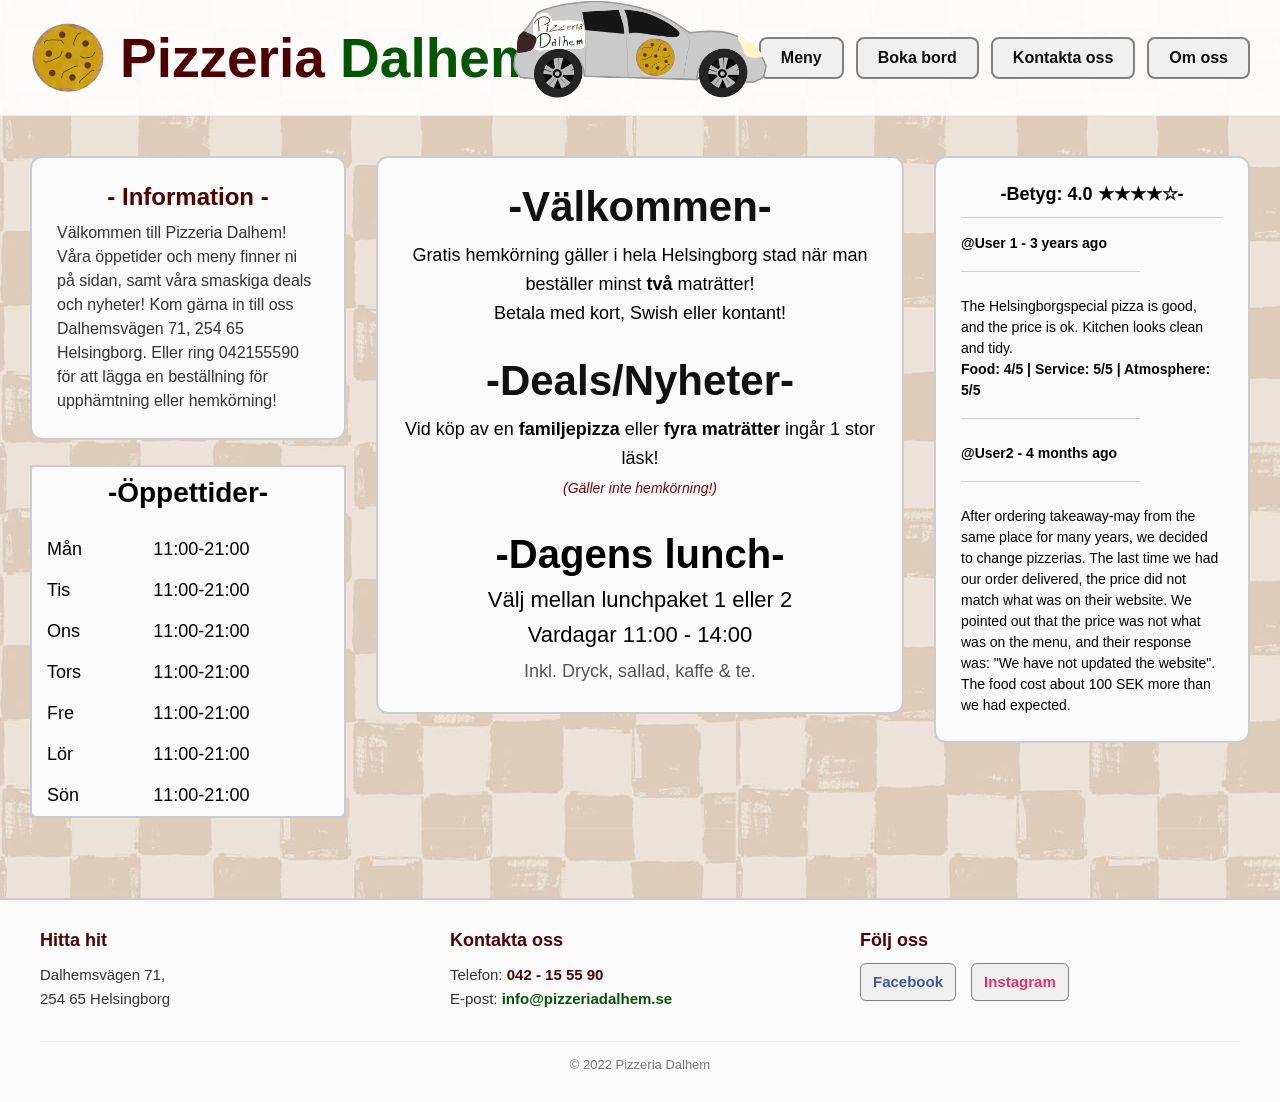
<file: index.html>
<!DOCTYPE html>
<html lang="sv">
<head>
    <link rel="icon" type="image/png" href="images/logo.png">
    <meta charset="UTF-8">
    <meta name="viewport" content="width=device-width, initial-scale=1.0">
    <meta name="keywords" content="pizza, pizzeria, dalhem, helsingborg, boka bord, restaurang">
    <title>Pizzeria Dalhem</title>
    <link rel="stylesheet" href="style/style.css?v=7">
</head>
<body>

    <header>
        <div class="logo-container">
            <img src="images/pizza.png" alt="Pizza logotyp" class="logo-img">
            <h1 class="title">Pizzeria <span class="color-two">Dalhem</span></h1>
        </div>
        <img src="images/car.png" alt="Delivery van" class="header-car">
        <nav>
            <ul>
                <li><a href="index.html">Hem</a></li>
                <li><a href="menu.html">Meny</a></li>
                <li><a href="tablebooking.html">Boka bord</a></li>
                <li><a href="contact.html">Kontakta oss</a></li>
                <li><a href="about.html">Om oss</a></li>
            </ul>
        </nav>
    </header>

    <main class="main-content">
        
        <div class="left-column">
            
            <div style="background-color: var(--light-bg); border: 2px solid #ccc; border-radius: 12px; padding: var(--container-padding); margin-bottom: 25px; text-align: center;">
                <h2 style="font-size: 24px; font-weight: bold; color: var(--main-red); margin-bottom: 10px;">- Information -</h2>
                <p style="font-size: 16px; line-height: 1.5; color: #333; text-align: left;">
                    Välkommen till Pizzeria Dalhem! Våra öppetider och meny finner ni på sidan, samt våra smaskiga deals och nyheter! Kom gärna in till oss Dalhemsvägen 71, 254 65 Helsingborg. Eller ring 042155590 för att lägga en beställning för upphämtning eller hemkörning! 
                </p>
            </div>

            <table class="opening-hours">
                <thead>
                    <tr>
                        <td colspan="2" style="font-size: 28px; font-weight: bold; text-align: center; padding-bottom: 20px;">-Öppettider-</td>
                    </tr>
                </thead>
                <tbody>
                    <tr><td>Mån</td><td>11:00-21:00</td></tr>
                    <tr><td>Tis</td><td>11:00-21:00</td></tr>
                    <tr><td>Ons</td><td>11:00-21:00</td></tr>
                    <tr><td>Tors</td><td>11:00-21:00</td></tr>
                    <tr><td>Fre</td><td>11:00-21:00</td></tr>
                    <tr><td>Lör</td><td>11:00-21:00</td></tr>
                    <tr><td>Sön</td><td>11:00-21:00</td></tr>
                </tbody>
            </table>
        </div>

            <div class="center-column" style="background-color: #fafafa; border: 2px solid #ccc; border-radius: 12px; padding: 25px; max-width: 540px;">            <section class="welcome-text">
                <h2>-Välkommen-</h2>
                <h3>
                    Gratis hemkörning gäller i hela Helsingborg stad när man beställer minst <b>två</b> maträtter! <br>
                    Betala med kort, Swish eller kontant!
                </h3>
                
                <h2>-Deals/Nyheter-</h2>
                <h3>
                    Vid köp av en <b>familjepizza</b> eller <b>fyra maträtter</b> ingår 1 stor läsk! <br>
                    <span style="font-size: 14px; color: #750404; font-style: italic;">(Gäller inte hemkörning!)</span>
                </h3>
                
                <div style="margin-top: 30px;">
                    <h2 style="font-size: 40px; font-weight: bold; color: #000000; margin-bottom: 5px;"><b>-Dagens lunch-</b></h2>
                    <h3 style="font-weight: normal; font-size: 22px; line-height: 1.6; max-width: 500px; margin: 0 auto;">
                        Välj mellan lunchpaket 1 eller 2<br>
                        Vardagar 11:00 - 14:00<br>
                        <span style="font-size: 18px; color: #555;">Inkl. Dryck, sallad, kaffe & te.</span>
                    </h3>
                </div>
            </section>
        </div>

        <div class="right-column">
            <div class="reviews-box">
                <table style="width: 100%; border-collapse: collapse;">
                    <thead>
                        <tr>
                            <th style="padding-bottom: 12px; font-size: 18px; text-align: center; border-bottom: 1px solid #ccc;">
                                <b>-Betyg: 4.0 ★★★★☆-</b>
                            </th>
                        </tr>
                    </thead>
                    <tbody>
                        <tr>
                            <td style="padding-top: 15px; font-size: 14px; line-height: 1.5; text-align: left; vertical-align: top;">
                                <strong>@User 1 - 3 years ago</strong><br>
                                <span style="color: #ccc;">_______________________</span><br><br>
                                The Helsingborgspecial pizza is good, and the price is ok. Kitchen looks clean and tidy.<br>
                                <span style="font-weight: bold; color: #000000;">Food: 4/5 | Service: 5/5 | Atmosphere: 5/5</span>
                                <br>
                                 <span style="color: #ccc;">_______________________</span><br><br>

                                <strong>@User2 - 4 months ago</strong><br>
                                <span style="color: #ccc;">_______________________</span><br><br>
                                After ordering takeaway-may from the same place for many years, we decided to change pizzerias. The last time we had our order delivered, the price did not match what was on their website. We pointed out that the price was not what was on the menu, and their response was: "We have not updated the website".<br>
                                The food cost about 100 SEK more than we had expected.
                            </td>
                        </tr>
                    </tbody>
                </table>
            </div>
        </div>

    </main>

    <footer>
        <div class="footer-container">
            
            <div class="footer-column">
                <h4>Hitta hit</h4>
                <p>
                    Dalhemsvägen 71,<br>
                    254 65 Helsingborg
                </p>
            </div>

            <div class="footer-column">
                <h4>Kontakta oss</h4>
                <p>
                    Telefon: <a href="tel:042155590" style="font-weight: bold; color: #4d0101;">042 - 15 55 90</a><br>
                    E-post: <a href="mailto:info@pizzeriadalhem.se" style="font-weight: bold; color: #065504;">info@pizzeriadalhem.se</a>
                </p>
            </div>

            <div class="footer-column">
                <h4>Följ oss</h4>
                <div class="footer-socials">
                    <a href="https://www.facebook.com/pizzeriadalhem/" target="_blank" rel="noopener noreferrer" class="social-btn" style="color: #3b5998;">Facebook</a>
                    <a href="https://www.instagram.com/dalhems_pizzeria/" target="_blank" rel="noopener noreferrer" class="social-btn" style="color: #e1306c;">Instagram</a>
                </div>
            </div>

        </div>

        <div class="footer-bottom">
            <p>© 2022 Pizzeria Dalhem</p>
        </div>
    </footer>

</body>
</html>
</file>
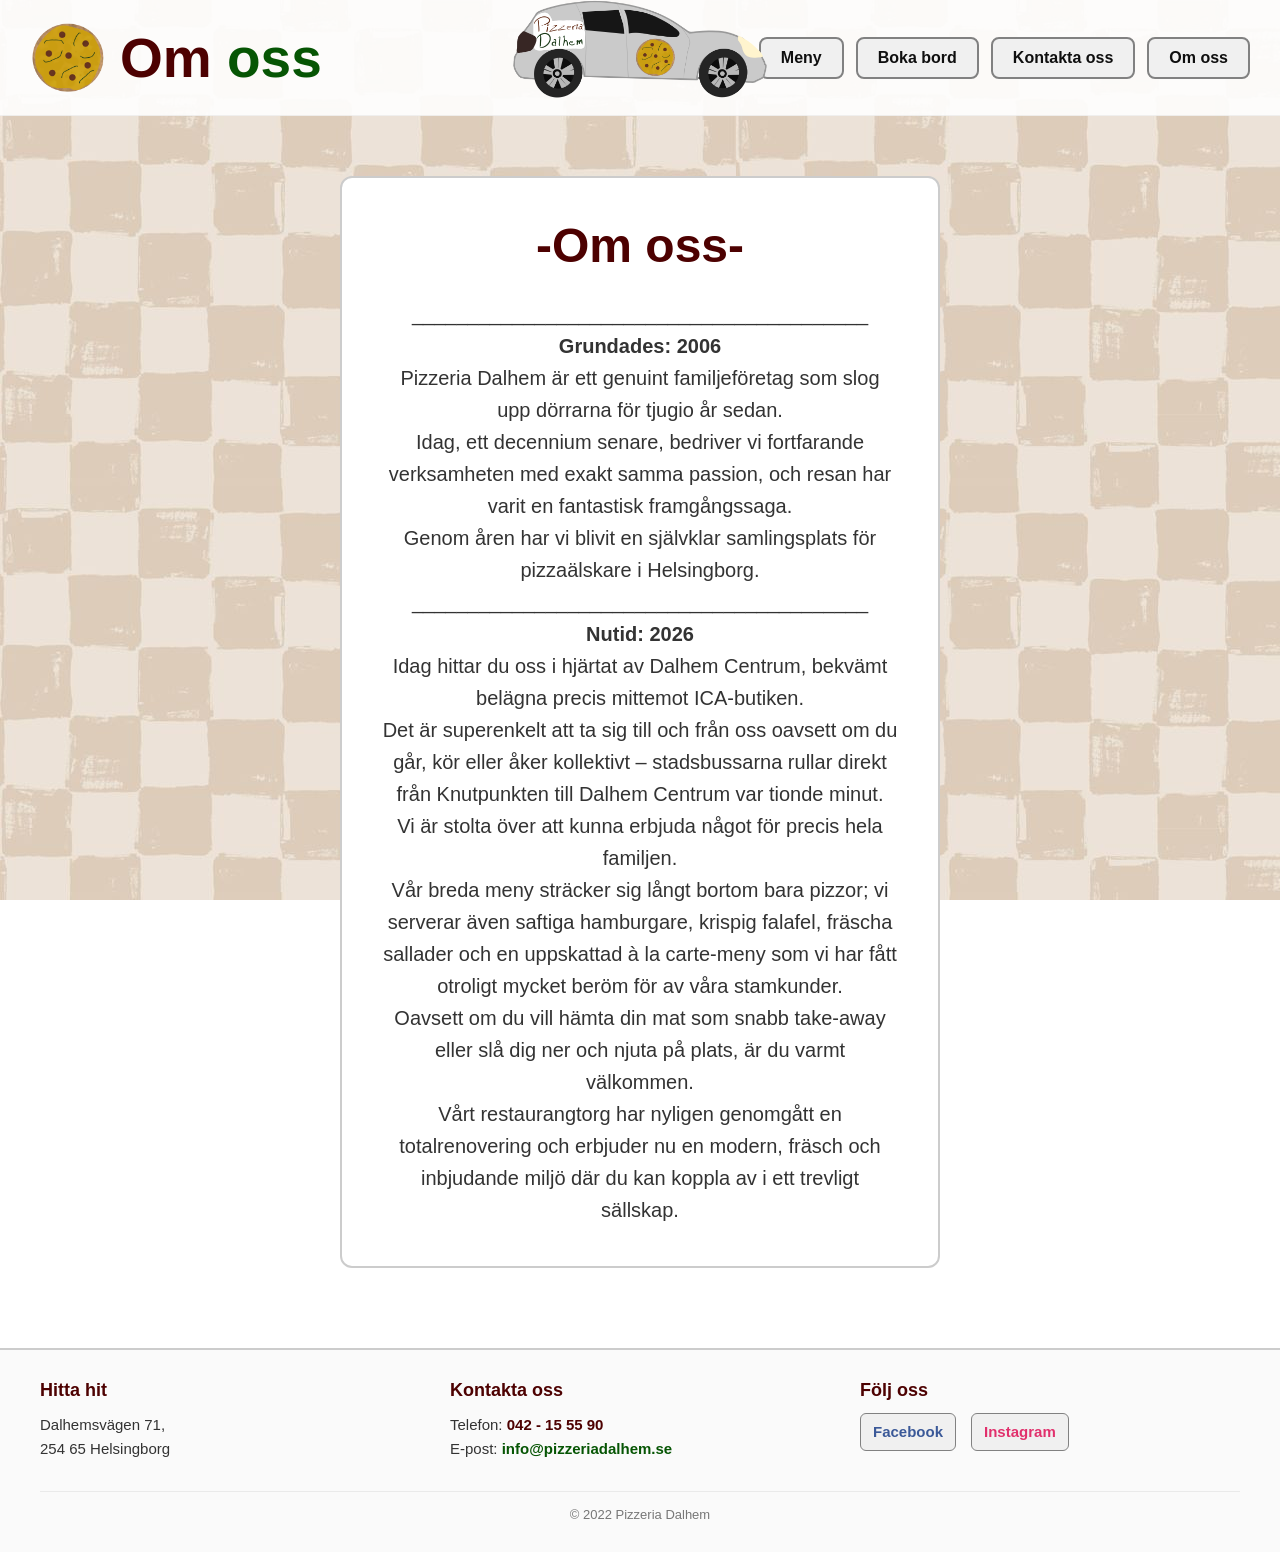
<file: about.html>
<!DOCTYPE html>
<html lang="sv">
<head>
    <link rel="icon" type="image/png" href="images/logo.png">
    <meta charset="UTF-8">
    <title>Om oss - Pizzeria Dalhem</title>
    <link rel="stylesheet" href="style/style.css?v=2">    
    <style>
        .page-container {
            max-width: 600px;
            margin: 60px auto 40px auto;
            padding: 40px;
            background: #ffffff;
            border: 2px solid #ccc;
            border-radius: 12px;
            text-align: center;
        }

        .page-heading {
            font-size: 48px;
            color: #4d0101;
            margin-bottom: 25px;
            font-weight: bold;
        }

        .page-text {
            font-size: 20px;
            line-height: 1.6;
            color: #333;
        }
    </style>
</head>
<body>

    <header>
        <div class="logo-container">
            <img src="images/pizza.png" alt="Pizza logotyp" class="logo-img">
            <h1 class="title">Om <span class="color-two">oss</span></h1>
        </div>
        <img src="images/car.png" alt="Delivery van" class="header-car">
        <nav>
            <ul>
                <li><a href="index.html">Hem</a></li>
                <li><a href="menu.html">Meny</a></li>
                <li><a href="tablebooking.html">Boka bord</a></li>
                <li><a href="contact.html">Kontakta oss</a></li>
                <li><a href="about.html">Om oss</a></li>
            </ul>
        </nav>
    </header>

    <main>
        <section class="page-container">
            <h2 class="page-heading">-Om oss-</h2>
            <p class="page-text">

                _________________________________________<br>
                <b>Grundades: 2006</b><br>
                Pizzeria Dalhem är ett genuint familjeföretag som slog upp dörrarna för tjugio år sedan. <br>
                Idag, ett decennium senare, bedriver vi fortfarande verksamheten med exakt samma passion, och resan har varit en fantastisk framgångssaga. <br>
                Genom åren har vi blivit en självklar samlingsplats för pizzaälskare i Helsingborg. 
                _________________________________________<br>

                <b>Nutid: 2026</b><br>


                Idag hittar du oss i hjärtat av Dalhem Centrum, bekvämt belägna precis mittemot ICA-butiken. <br>
                Det är superenkelt att ta sig till och från oss oavsett om du går, kör eller åker kollektivt – stadsbussarna rullar direkt från Knutpunkten till Dalhem Centrum var tionde minut.<br>
                Vi är stolta över att kunna erbjuda något för precis hela familjen. <br>
                Vår breda meny sträcker sig långt bortom bara pizzor; vi serverar även saftiga hamburgare, krispig falafel, fräscha sallader och en uppskattad à la carte-meny som vi har fått otroligt mycket beröm för av våra stamkunder.<br>
                Oavsett om du vill hämta din mat som snabb take-away eller slå dig ner och njuta på plats, är du varmt välkommen. <br>
                Vårt restaurangtorg har nyligen genomgått en totalrenovering och erbjuder nu en modern, fräsch och inbjudande miljö där du kan koppla av i ett trevligt sällskap.
            </p>
        </section>
         <!--Idk how much of that is true I made some stuff up they suck...-->
    </main>

      <footer>
        <div class="footer-container">
            
            <div class="footer-column">
                <h4>Hitta hit</h4>
                <p>
                    Dalhemsvägen 71,<br>
                    254 65 Helsingborg
                </p>
            </div>

            <div class="footer-column">
                <h4>Kontakta oss</h4>
                <p>
                    Telefon: <a href="tel:042155590" style="font-weight: bold; color: #4d0101;">042 - 15 55 90</a><br>
                    E-post: <a href="mailto:info@pizzeriadalhem.se" style="font-weight: bold; color: #065504;">info@pizzeriadalhem.se</a>
                </p>
            </div>

            <div class="footer-column">
                <h4>Följ oss</h4>
                <div class="footer-socials">
                    <a href="https://www.facebook.com/pizzeriadalhem/" target="_blank" rel="noopener noreferrer" class="social-btn" style="color: #3b5998;">Facebook</a>
                    <a href="https://www.instagram.com/dalhems_pizzeria/" target="_blank" rel="noopener noreferrer" class="social-btn" style="color: #e1306c;">Instagram</a>
                </div>
            </div>

        </div>

        <div class="footer-bottom">
            <p>© 2022 Pizzeria Dalhem</p>
        </div>
    </footer>


</body>
</html>
</file>
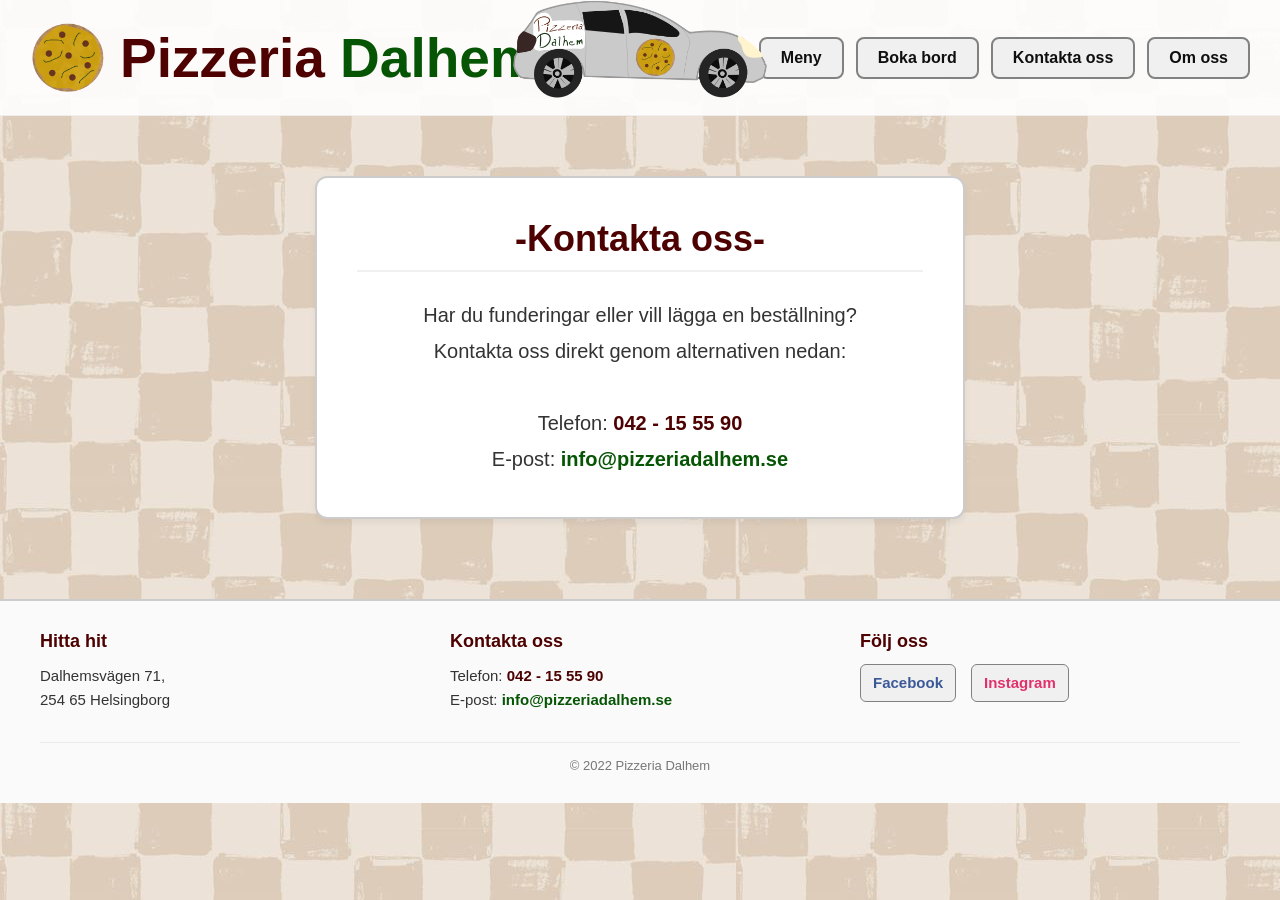
<file: contact.html>
<!DOCTYPE html>
<html lang="sv">
<head>
    <link rel="icon" type="image/png" href="images/logo.png">
    <meta charset="UTF-8">
    <meta name="viewport" content="width=device-width, initial-scale=1.0">
    <title>Kontakta oss - Pizzeria Dalhem</title>
    <link rel="stylesheet" href="style/style.css">
</head>
<body>

    <header>
        <div class="logo-container">
            <img src="images/pizza.png" alt="Pizza logotyp" class="logo-img">
            <h1 class="title">Pizzeria <span class="color-two">Dalhem</span></h1>
        </div>
        <img src="images/car.png" alt="Delivery van" class="header-car">
        <nav>
            <ul>
                <li><a href="index.html">Hem</a></li>
                <li><a href="menu.html">Meny</a></li>
                <li><a href="tablebooking.html">Boka bord</a></li>
                <li><a href="contact.html">Kontakta oss</a></li>
                <li><a href="about.html">Om oss</a></li>
            </ul>
        </nav>
    </header>

    <main>
        <section class="subpage-card">
            <h2 class="subpage-heading">-Kontakta oss-</h2>
            <p class="subpage-text">
                Har du funderingar eller vill lägga en beställning?<br>
                Kontakta oss direkt genom alternativen nedan:<br><br>
                
                <!-- Almost called them, that's mean, my anxiety. But I know for SURE it works -->
                Telefon: <a href="tel:042155590" class="app-link" style="color: var(--main-red);">042 - 15 55 90</a> <br>
                
                E-post: <a href="mailto:info@pizzeriadalhem.se" class="app-link" style="color: var(--main-green);">info@pizzeriadalhem.se</a>
            </p>
        </section>
    </main>

    <footer>
        <div class="footer-container">
            <div class="footer-column">
                <h4>Hitta hit</h4>
                <p>Dalhemsvägen 71,<br>254 65 Helsingborg</p>
            </div>
            <div class="footer-column">
                <h4>Kontakta oss</h4>
                <p>
                    Telefon: <a href="tel:042155590" style="font-weight: bold; color: var(--main-red);">042 - 15 55 90</a><br>
                    E-post: <a href="mailto:info@pizzeriadalhem.se" style="font-weight: bold; color: var(--main-green);">info@pizzeriadalhem.se</a>
                </p>
            </div>
            <div class="footer-column">
                <h4>Följ oss</h4>
                <div class="footer-socials">
                    <a href="https://facebook.com" target="_blank" rel="noopener noreferrer" class="social-btn" style="color: #3b5998;">Facebook</a>
                    <a href="https://instagram.com" target="_blank" rel="noopener noreferrer" class="social-btn" style="color: #e1306c;">Instagram</a>
                </div>
            </div>
        </div>
        <div class="footer-bottom"><p>© 2022 Pizzeria Dalhem</p></div>
    </footer>

</body>
</html>
</file>
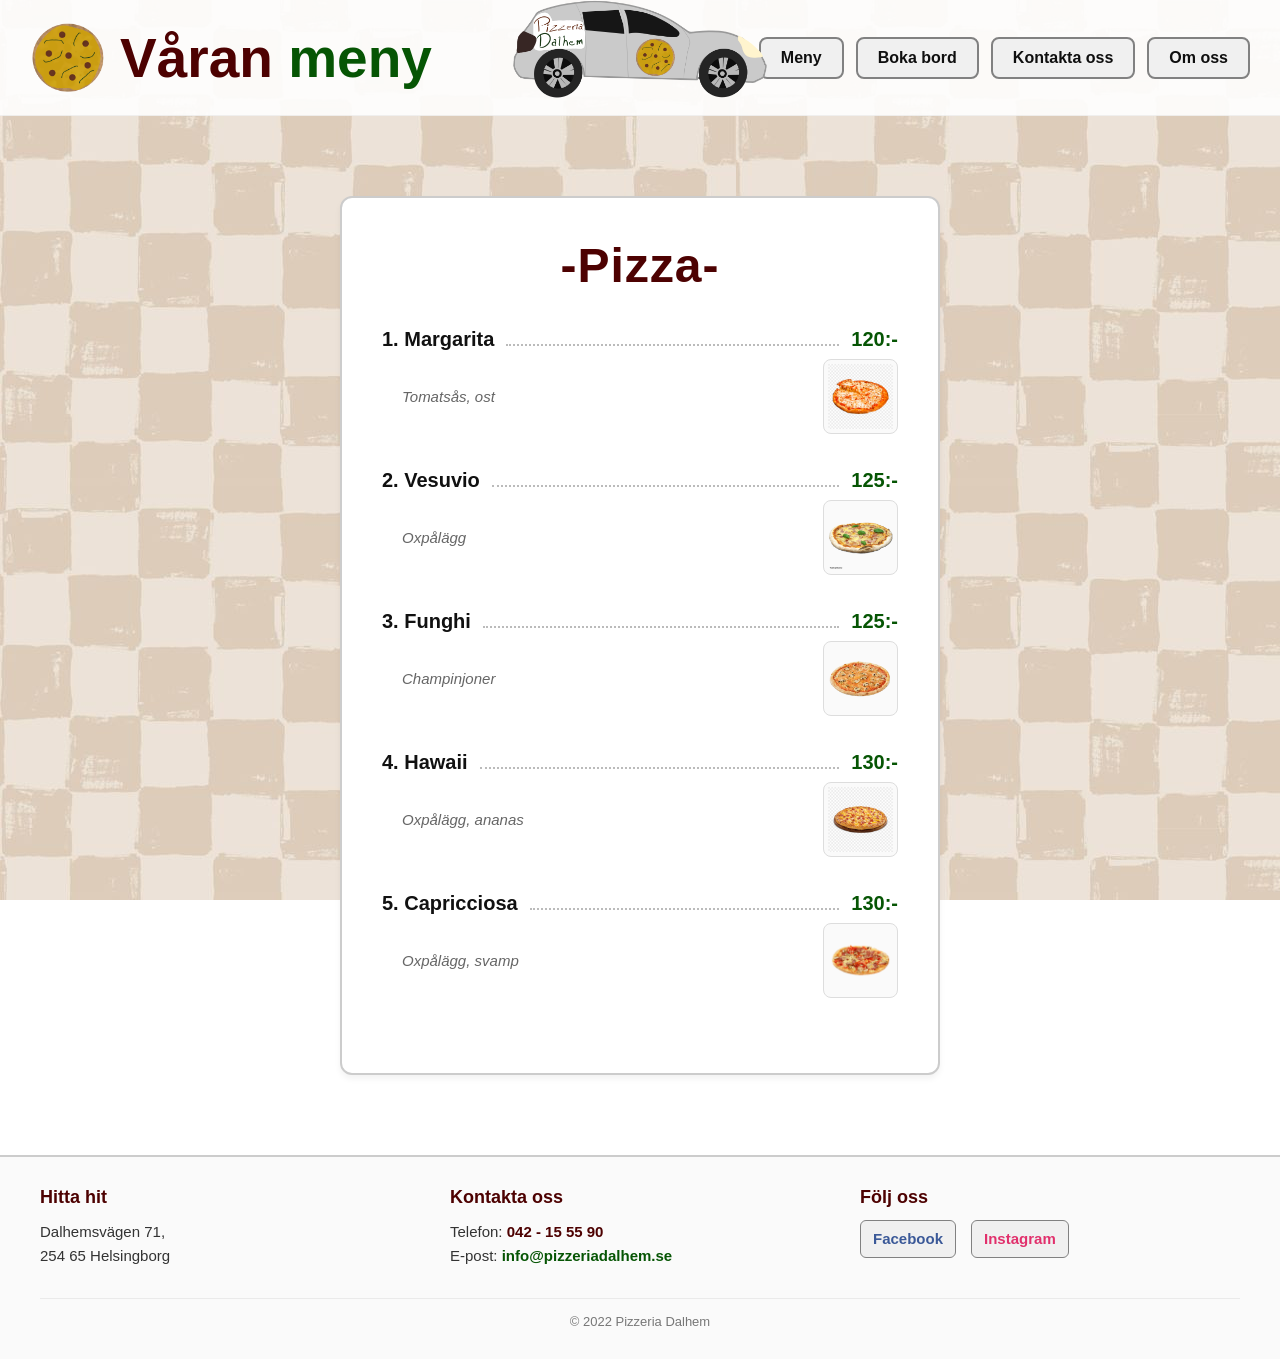
<file: menu.html>
<!DOCTYPE html>
<html lang="sv">
<head>
    <link rel="icon" type="image/png" href="images/logo.png">
    <meta charset="UTF-8">
    <meta name="viewport" content="width=device-width, initial-scale=1.0">
    <title>Meny - Pizzeria Dalhem</title>
    <link rel="stylesheet" href="style/style.css">

    <style>
        .menu-container {
            max-width: 600px;
            margin: 80px auto 40px auto;
            padding: 40px;
            background: #ffffff;
            border: 2px solid #ccc;
            border-radius: 12px;
            box-shadow: 0 4px 6px rgba(0,0,0,0.05);
        }

        .menu-heading {
            font-size: 48px;
            text-align: center;
            color: #4d0101;
            margin-top: 0;
            margin-bottom: 35px;
            font-weight: bold;
            letter-spacing: 1px;
        }

        .menu-items-list {
            list-style: none;
            padding: 0;
            margin: 0;
        }

        .menu-item-block {
            margin-bottom: 35px;
        }

        .menu-row {
            display: flex;
            justify-content: space-between;
            align-items: flex-end;
            font-size: 20px;
        }

        .pizza-name {
            font-weight: bold;
            color: #111;
        }

        .price-leader-dots {
            flex-grow: 1;
            border-bottom: 2px dotted #bbb;
            margin: 0 12px;
            position: relative;
            top: -5px;
        }

        .pizza-price {
            font-weight: bold;
            color: #065504;
            white-space: nowrap;
        }

        .pizza-details {
            display: flex;
            justify-content: space-between;
            align-items: center;
            margin-top: 8px;
            padding-left: 20px;
            gap: 15px;
        }

        .pizza-description {
            font-size: 15px;
            color: #666;
            font-style: italic;
            margin: 0;
            flex: 1;
        }

        .pizza-img-box {
            width: 75px;
            height: 75px;
            border: 1px solid #ddd;
            border-radius: 8px;
            background-color: #fafafa;
            padding: 4px;
            display: flex;
            align-items: center;
            justify-content: center;
            overflow: hidden;
            flex-shrink: 0;
        }

        .pizza-menu-img {
            width: 100%;
            height: 100%;
            object-fit: contain;
        }

       
        @media (max-width: 480px) {
            .pizza-details {
                flex-direction: column-reverse;
                align-items: flex-start;
                padding-left: 10px;
                gap: 10px;
            }
            .pizza-img-box {
                width: 65px;
                height: 65px;
            }
        }
    </style>
</head>
<body>

    <header>
        <div class="logo-container">
            <img src="images/pizza.png" alt="Pizza logotyp" class="logo-img">
            <h1 class="title">Våran <span class="color-two">meny</span></h1>
        </div>
        <img src="images/car.png" alt="Delivery van" class="header-car">
        <nav>
            <ul>
                <li><a href="index.html">Hem</a></li>
                <li><a href="menu.html">Meny</a></li>
                <li><a href="tablebooking.html">Boka bord</a></li>
                <li><a href="contact.html">Kontakta oss</a></li>
                <li><a href="about.html">Om oss</a></li>
            </ul>
        </nav>
    </header>

    <main>
        <section class="menu-container">
            <h2 class="menu-heading">-Pizza-</h2>
            <ul class="menu-items-list">
                
                <li class="menu-item-block">
                    <div class="menu-row">
                        <span class="pizza-name">1. Margarita</span>
                        <span class="price-leader-dots"></span>
                        <span class="pizza-price">120:-</span>
                    </div>
                    <div class="pizza-details">
                        <p class="pizza-description">Tomatsås, ost</p>
                        <div class="pizza-img-box">
                            <img src="images/margareta.png" alt="Margarita pizza" class="pizza-menu-img">
                        </div>
                    </div>
                </li>

                <li class="menu-item-block">
                    <div class="menu-row">
                        <span class="pizza-name">2. Vesuvio</span>
                        <span class="price-leader-dots"></span>
                        <span class="pizza-price">125:-</span>
                    </div>
                    <div class="pizza-details">
                        <p class="pizza-description">Oxpålägg</p>
                        <div class="pizza-img-box">
                            <img src="images/vesuvio.png" alt="Vesuvio pizza" class="pizza-menu-img">
                        </div>
                    </div>
                </li>

                <li class="menu-item-block">
                    <div class="menu-row">
                        <span class="pizza-name">3. Funghi</span>
                        <span class="price-leader-dots"></span>
                        <span class="pizza-price">125:-</span>
                    </div>
                    <div class="pizza-details">
                        <p class="pizza-description">Champinjoner</p>
                        <div class="pizza-img-box">
                            <img src="images/funghi.png" alt="Funghi pizza" class="pizza-menu-img">
                        </div>
                    </div>
                </li>

                <li class="menu-item-block">
                    <div class="menu-row">
                        <span class="pizza-name">4. Hawaii</span>
                        <span class="price-leader-dots"></span>
                        <span class="pizza-price">130:-</span>
                    </div>
                    <div class="pizza-details">
                        <p class="pizza-description">Oxpålägg, ananas</p>
                        <div class="pizza-img-box">
                            <img src="images/hawaii.png" alt="Hawaii pizza" class="pizza-menu-img">
                        </div>
                    </div>
                </li>

                <li class="menu-item-block">
                    <div class="menu-row">
                        <span class="pizza-name">5. Capricciosa</span>
                        <span class="price-leader-dots"></span>
                        <span class="pizza-price">130:-</span>
                    </div>
                    <div class="pizza-details">
                        <p class="pizza-description">Oxpålägg, svamp</p>
                        <div class="pizza-img-box">
                            <img src="images/capricciosa.png" alt="Capricciosa pizza" class="pizza-menu-img">
                        </div>
                    </div>
                </li>

            </ul>
        </section>
    </main>

    <footer>
        <div class="footer-container">
            <div class="footer-column">
                <h4>Hitta hit</h4>
                <p>
                    Dalhemsvägen 71,<br>
                    254 65 Helsingborg
                </p>
            </div>
            <div class="footer-column">
                <h4>Kontakta oss</h4>
                <p>
                    Telefon: <a href="tel:042155590" style="font-weight: bold; color: #4d0101;">042 - 15 55 90</a><br>
                    E-post: <a href="mailto:info@pizzeriadalhem.se" style="font-weight: bold; color: #065504;">info@pizzeriadalhem.se</a>
                </p>
            </div>
            <div class="footer-column">
                <h4>Följ oss</h4>
                <div class="footer-socials">
                    <a href="https://www.facebook.com/pizzeriadalhem/" target="_blank" rel="noopener noreferrer" class="social-btn" style="color: #3b5998;">Facebook</a>
                    <a href="https://www.instagram.com/dalhems_pizzeria/" target="_blank" rel="noopener noreferrer" class="social-btn" style="color: #e1306c;">Instagram</a>
                </div>
            </div>
        </div>
        <div class="footer-bottom">
            <p>© 2022 Pizzeria Dalhem</p>
        </div>
    </footer>

</body>
</html>
</file>
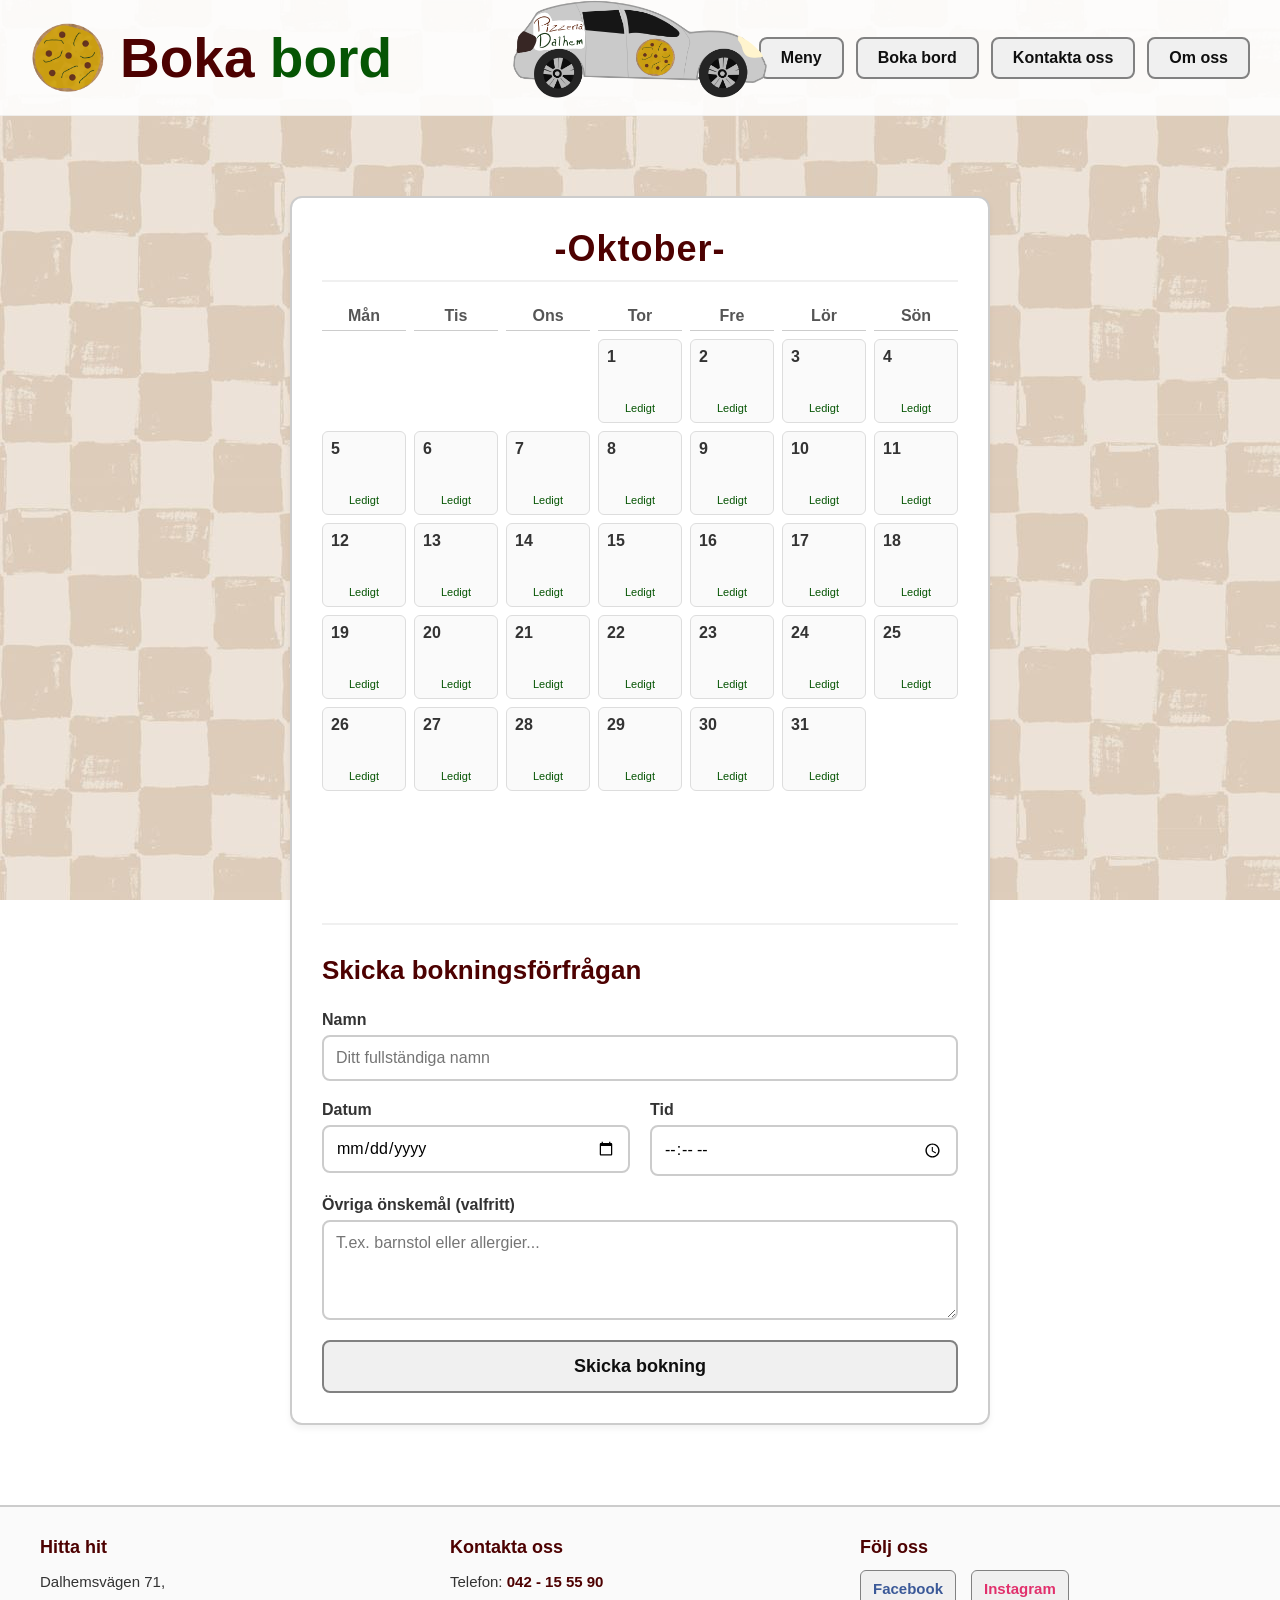
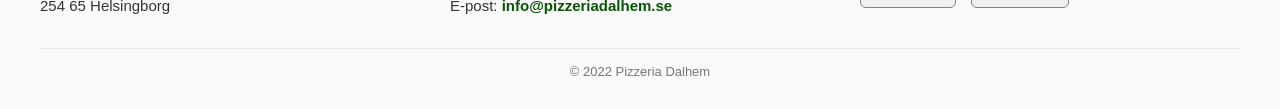
<file: tablebooking.html>
<!DOCTYPE html>
<html lang="sv">
<head>
    <link rel="icon" type="image/png" href="images/logo.png">
    <meta charset="UTF-8">
    <meta name="viewport" content="width=device-width, initial-scale=1.0">
    <title>Boka bord - Pizzeria Dalhem</title>
    <link rel="stylesheet" href="style/style.css">    

    <style>
        .booking-container {
            max-width: 700px;
            margin: 80px auto 40px auto;
            padding: 30px;
            background: #ffffff;
            border: 2px solid #ccc;
            border-radius: 12px;
            box-shadow: 0 4px 6px rgba(0,0,0,0.05);
        }

        .calendar-header {
            font-size: 36px;
            text-align: center;
            color: #4d0101;
            margin-bottom: 25px;
            font-weight: bold;
            letter-spacing: 1px;
            border-bottom: 2px solid #f0f0f0;
            padding-bottom: 10px;
        }

        .calendar-grid {
            display: grid;
            grid-template-columns: repeat(7, 1fr);
            gap: 8px;
            text-align: center;
            margin-bottom: 40px;
        }

        .weekday-label {
            font-weight: bold;
            font-size: 16px;
            color: #555;
            padding-bottom: 5px;
            border-bottom: 1px solid #ccc;
        }

        .calendar-day {
            aspect-ratio: 1 / 1;
            display: flex;
            flex-direction: column;
            justify-content: flex-start;
            align-items: flex-start;
            padding: 8px;
            background-color: #fafafa;
            border: 1px solid #ddd;
            border-radius: 6px;
            font-size: 16px;
            font-weight: bold;
            color: #333;
            cursor: pointer;
            transition: all 0.2s ease;
        }

        .calendar-day:hover {
            background-color: #3abe2e31;
            border-color: #065504;
        }

        .calendar-day.empty {
            background-color: transparent;
            border: none;
            cursor: default;
        }

        .day-status {
            font-size: 11px;
            font-weight: normal;
            color: #065504;
            margin-top: auto;
            align-self: center;
        }

        /*Assignment Form Rules (Built with FLEX)*/
        .booking-form {
            border-top: 2px solid #f0f0f0;
            padding-top: 30px;
            display: flex;
            flex-direction: column;
            gap: 20px;
        }

        .form-heading {
            font-size: 26px;
            color: #4d0101;
            font-weight: bold;
            margin-bottom: 5px;
        }

        .form-group {
            display: flex;
            flex-direction: column;
            gap: 6px;
            text-align: left;
        }

        .form-group label {
            font-size: 16px;
            font-weight: bold;
            color: #333;
        }

        .form-group input, 
        .form-group textarea {
            width: 100%;
            padding: 12px;
            font-size: 16px;
            border: 2px solid #ccc;
            border-radius: 8px;
            font-family: sans-serif;
            transition: border-color 0.2s;
        }

        .form-group input:focus, 
        .form-group textarea:focus {
            outline: none;
            border-color: #065504;
        }

        .form-row {
            display: flex;
            gap: 20px;
        }

        .form-row .form-group {
            flex: 1;
        }

        .submit-btn {
            display: inline-block;
            width: 100%;
            padding: 14px;
            font-size: 18px;
            font-weight: bold;
            color: #0f0f0f;
            background-color: #f0f0f0;
            border: 2px solid #818181;
            border-radius: 8px;
            cursor: pointer;
            transition: background-color 0.2s ease, border-color 0.2s ease;
        }

        .submit-btn:hover {
            background-color: #3abe2e31;
            border-color: #630505;
        }

        @media (max-width: 480px) {
            .form-row {
                flex-direction: column;
                gap: 20px;
            }
        }
    </style>
</head>
<body>

    <header>
        <div class="logo-container">
            <img src="images/pizza.png" alt="Pizza logotyp" class="logo-img">
            <h1 class="title">Boka <span class="color-two">bord</span></h1>
        </div>
        <img src="images/car.png" alt="Delivery van" class="header-car">
        <nav>
            <ul>
                <li><a href="index.html">Hem</a></li>
                <li><a href="menu.html">Meny</a></li>
                <li><a href="tablebooking.html">Boka bord</a></li>
                <li><a href="contact.html">Kontakta oss</a></li>
                <li><a href="about.html">Om oss</a></li>
            </ul>
        </nav>
    </header>

    <main>
        <section class="booking-container">
            <div class="calendar-header">-Oktober-</div>
            
                        <div class="calendar-grid">
                <div class="weekday-label">Mån</div>
                <div class="weekday-label">Tis</div>
                <div class="weekday-label">Ons</div>
                <div class="weekday-label">Tor</div>
                <div class="weekday-label">Fre</div>
                <div class="weekday-label">Lör</div>
                <div class="weekday-label">Sön</div>

                <div class="calendar-day empty"></div>
                <div class="calendar-day empty"></div>
                <div class="calendar-day empty"></div>

                <div class="calendar-day">1 <span class="day-status">Ledigt</span></div>
                <div class="calendar-day">2 <span class="day-status">Ledigt</span></div>
                <div class="calendar-day">3 <span class="day-status">Ledigt</span></div>
                <div class="calendar-day">4 <span class="day-status">Ledigt</span></div>
                <div class="calendar-day">5 <span class="day-status">Ledigt</span></div>
                <div class="calendar-day">6 <span class="day-status">Ledigt</span></div>
                <div class="calendar-day">7 <span class="day-status">Ledigt</span></div>
                <div class="calendar-day">8 <span class="day-status">Ledigt</span></div>
                <div class="calendar-day">9 <span class="day-status">Ledigt</span></div>
                <div class="calendar-day">10 <span class="day-status">Ledigt</span></div>
                <div class="calendar-day">11 <span class="day-status">Ledigt</span></div>
                <div class="calendar-day">12 <span class="day-status">Ledigt</span></div>
                <div class="calendar-day">13 <span class="day-status">Ledigt</span></div>
                <div class="calendar-day">14 <span class="day-status">Ledigt</span></div>
                <div class="calendar-day">15 <span class="day-status">Ledigt</span></div>
                <div class="calendar-day">16 <span class="day-status">Ledigt</span></div>
                <div class="calendar-day">17 <span class="day-status">Ledigt</span></div>
                <div class="calendar-day">18 <span class="day-status">Ledigt</span></div>
                <div class="calendar-day">19 <span class="day-status">Ledigt</span></div>
                <div class="calendar-day">20 <span class="day-status">Ledigt</span></div>
                <div class="calendar-day">21 <span class="day-status">Ledigt</span></div>
                <div class="calendar-day">22 <span class="day-status">Ledigt</span></div>
                <div class="calendar-day">23 <span class="day-status">Ledigt</span></div>
                <div class="calendar-day">24 <span class="day-status">Ledigt</span></div>
                <div class="calendar-day">25 <span class="day-status">Ledigt</span></div>
                <div class="calendar-day">26 <span class="day-status">Ledigt</span></div>
                <div class="calendar-day">27 <span class="day-status">Ledigt</span></div>
                <div class="calendar-day">28 <span class="day-status">Ledigt</span></div>
                <div class="calendar-day">29 <span class="day-status">Ledigt</span></div>
                <div class="calendar-day">30 <span class="day-status">Ledigt</span></div>
                <div class="calendar-day">31 <span class="day-status">Ledigt</span></div>
                <div class="calendar-day empty"></div>
                <div class="calendar-day empty"></div>
                <div class="calendar-day empty"></div>
                <div class="calendar-day empty"></div>
            </div>


            <form class="booking-form" action="thankyou.html" method="GET">
                <h3 class="form-heading">Skicka bokningsförfrågan</h3>
                
                <div class="form-group">
                    <label for="booking-name">Namn</label>
                    <input type="text" id="booking-name" name="name" placeholder="Ditt fullständiga namn" required>
                </div>

                <div class="form-row">
                    <div class="form-group">
                        <label for="booking-date">Datum</label>
                        <input type="date" id="booking-date" name="date" required>
                    </div>

                    <div class="form-group">
                        <label for="booking-time">Tid</label>
                        <input type="time" id="booking-time" name="time" required>
                    </div>
                </div>

                <div class="form-group">
                    <label for="booking-notes">Övriga önskemål (valfritt)</label>
                    <textarea id="booking-notes" name="notes" rows="4" placeholder="T.ex. barnstol eller allergier..."></textarea>
                </div>

                <button type="submit" class="submit-btn">Skicka bokning</button>
            </form>

        </section> <!-- Closes .booking-container -->
    </main> <!-- Closes main content layout grid -->

    <!-- Footer container sits outside the elements to stretch completely full-width -->
    <footer>
        <div class="footer-container">
            
            <div class="footer-column">
                <h4>Hitta hit</h4>
                <p>
                    Dalhemsvägen 71,<br>
                    254 65 Helsingborg
                </p>
            </div>

            <div class="footer-column">
                <h4>Kontakta oss</h4>
                <p>
                    Telefon: <a href="tel:042155590" style="font-weight: bold; color: #4d0101;">042 - 15 55 90</a><br>
                    E-post: <a href="mailto:info@pizzeriadalhem.se" style="font-weight: bold; color: #065504;">info@pizzeriadalhem.se</a>
                </p>
            </div>

            <div class="footer-column">
                <h4>Följ oss</h4>
                <div class="footer-socials">
                    <!-- Restored your active social links opening in new browser tabs -->
                    <a href="https://facebook.com" target="_blank" rel="noopener noreferrer" class="social-btn" style="color: #3b5998;">Facebook</a>
                    <a href="https://instagram.com" target="_blank" rel="noopener noreferrer" class="social-btn" style="color: #e1306c;">Instagram</a>
                </div>
            </div>

        </div>

        <div class="footer-bottom">
            <p>© 2022 Pizzeria Dalhem</p>
        </div>
    </footer>

</body>
</html>
</file>
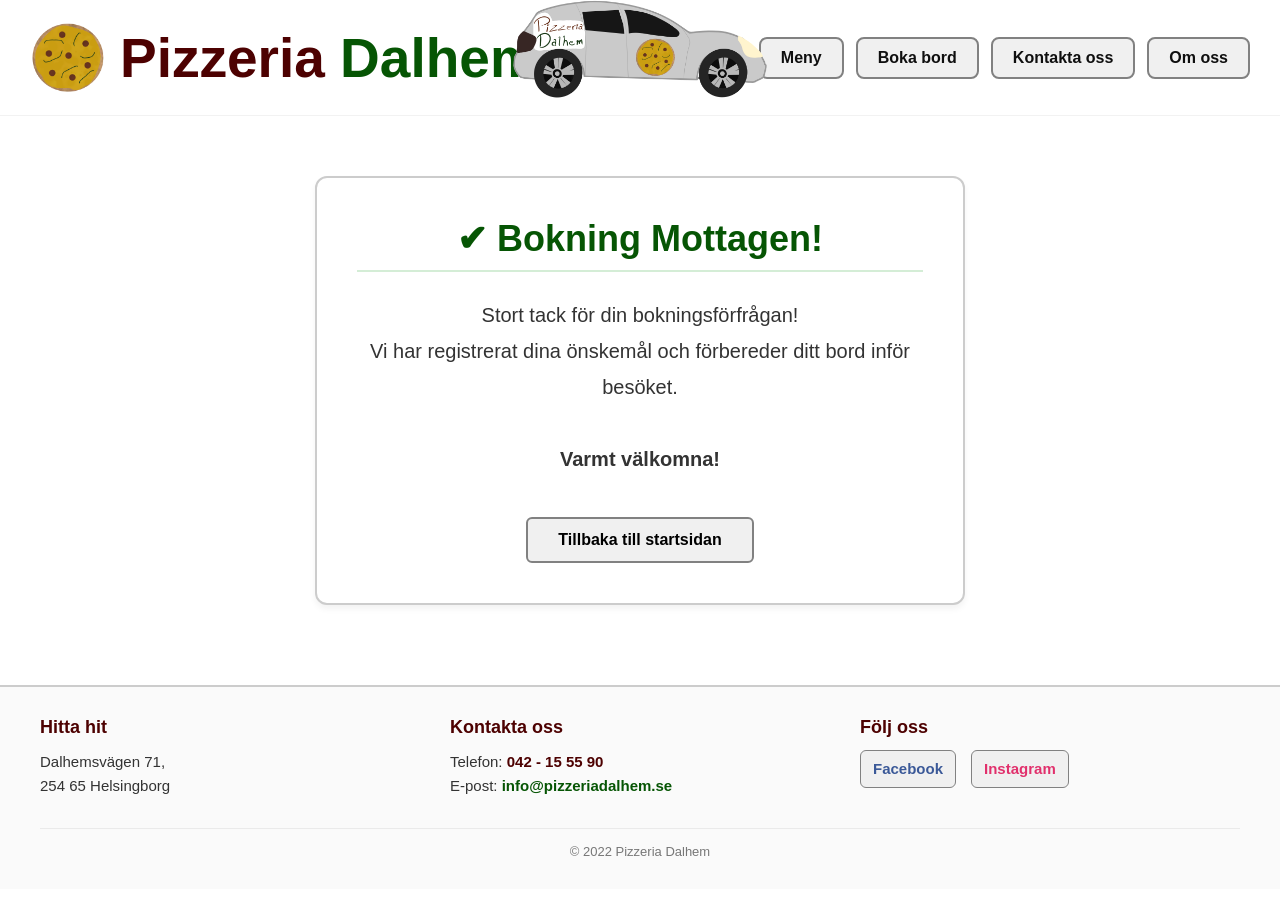
<file: thankyou.html>
<!DOCTYPE html>
<html lang="sv">
<head>
    <link rel="icon" type="image/png" href="images/logo.png">
    <meta charset="UTF-8">
    <meta name="viewport" content="width=device-width, initial-scale=1.0">
    <title>Tack för din bokning! - Pizzeria Dalhem</title>
    <link rel="stylesheet" href="style/style.css?v=6">
</head>
<body style="background-image: url('https://postimg.cc'); background-repeat: repeat; background-attachment: fixed;">

    <header>
        <div class="logo-container">
            <img src="images/pizza.png" alt="Pizza logotyp" class="logo-img">
            <h1 class="title">Pizzeria <span class="color-two">Dalhem</span></h1>
        </div>
        <img src="images/car.png" alt="Delivery van" class="header-car">
        <nav>
            <ul>
                <li><a href="index.html">Hem</a></li>
                <li><a href="menu.html">Meny</a></li>
                <li><a href="tablebooking.html">Boka bord</a></li>
                <li><a href="contact.html">Kontakta oss</a></li>
                <li><a href="about.html">Om oss</a></li>
            </ul>
        </nav>
    </header>

    <main>
        <section class="subpage-card">
            <h2 class="subpage-heading" style="color: var(--main-green); border-bottom-color: #d4edd6;">✔ Bokning Mottagen!</h2>
            <p class="subpage-text">
                Stort tack för din bokningsförfrågan!<br>
                Vi har registrerat dina önskemål och förbereder ditt bord inför besöket.<br><br>
                <strong>Varmt välkomna!</strong>
            </p>
            
            <div style="margin-top: 40px;">
                <a href="index.html" class="social-btn" style="padding: 12px 30px; font-size: 16px; border: 2px solid var(--border-gray); background-color: #f0f0f0; color: #000; text-decoration: none;">
                    Tillbaka till startsidan
                </a>
            </div>
        </section>
    </main>

    <footer>
        <div class="footer-container">
            <div class="footer-column">
                <h4>Hitta hit</h4>
                <p>Dalhemsvägen 71,<br>254 65 Helsingborg</p>
            </div>
            <div class="footer-column">
                <h4>Kontakta oss</h4>
                <p>
                    Telefon: <a href="tel:042155590" style="font-weight: bold; color: var(--main-red);">042 - 15 55 90</a><br>
                    E-post: <a href="mailto:info@pizzeriadalhem.se" style="font-weight: bold; color: var(--main-green);">info@pizzeriadalhem.se</a>
                </p>
            </div>
            <div class="footer-column">
                <h4>Följ oss</h4>
                <div class="footer-socials">
                    <a href="https://facebook.com" target="_blank" rel="noopener noreferrer" class="social-btn" style="color: #3b5998;">Facebook</a>
                    <a href="https://instagram.com" target="_blank" rel="noopener noreferrer" class="social-btn" style="color: #e1306c;">Instagram</a>
                </div>
            </div>
        </div>
        <div class="footer-bottom"><p>© 2022 Pizzeria Dalhem</p></div>
    </footer>

</body>
</html>
</file>
<file: style/style.css>
/*CSS Variables*/
:root {
    --main-red: #4d0101;
    --main-green: #065504;
    --hover-green: #3abe2e31;
    --dark-border: #630505;
    --light-bg: #fafafa;
    --text-dark: #0f0f0f;
    --border-gray: #818181;
    
    --header-padding: 20px 30px;
    --content-padding: 0 30px;
    --container-padding: 25px;
    --footer-padding: 30px 40px;
}

/*Global*/
* {
    margin: 0;
    padding: 0;
    box-sizing: border-box;
}

body {
    font-family: sans-serif;
    width: 100%;
    overflow-x: hidden;
    background-image: url('../images/background.png');          /*I hate you, background file*/
    background-repeat: repeat;
    background-attachment: fixed;
    background-color: #ffffff;
}

/*Header & Centered Nav - Car*/
header {
    display: flex;
    justify-content: space-between; 
    align-items: center; 
    padding: var(--header-padding); 
    width: 100%;
    position: relative;
    border-bottom: 1px solid rgba(0,0,0,0.05);
    background-color: rgba(255, 255, 255, 0.9);
}

.logo-container {
    display: flex; 
    align-items: center;
    gap: 15px;
}

.logo-img {
    width: 75px;  
    height: auto;  
}

.title {
    font-size: 55px; 
    margin: 0; 
    color: var(--main-red); 
}

.title .color-two {
    color: var(--main-green); 
}

.header-car {
    width: 260px;
    height: auto;
    position: absolute; 
    left: 50%;          
    top: 50%;           
    transform: translate(-50%, -50%);
    z-index: 5;
}

/*Nav Button Bar*/
nav ul {
    display: flex;
    list-style-type: none;
    gap: 12px; 
}

nav ul li a {
    display: inline-block; 
    padding: 10px 20px; 
    font-size: 16px;
    font-weight: bold;
    text-decoration: none; 
    color: var(--text-dark); 
    background-color: #f0f0f0; 
    border: 2px solid var(--border-gray); 
    border-radius: 8px;
    transition: background-color 0.2s ease, border-color 0.2s ease; 
}

nav ul li a:hover,
nav ul li a.active-page {
    background-color: var(--hover-green); 
    border-color: var(--dark-border); 
}

/*Main Spacing*/
.main-content {
    display: flex;
    justify-content: space-between;
    align-items: flex-start;
    max-width: 1400px;
    margin: 40px auto;
    padding: var(--content-padding); 
    gap: 30px;
}

.left-column {
    flex: 1;
    max-width: 400px;
}

.center-column {
    flex: 1.5;
    text-align: center;
    padding: 0 10px;
}

.right-column {
    flex: 1;
    max-width: 420px;
}

.opening-hours {
    width: 100%; 
    background-color: var(--light-bg);
    border: 2px solid #ccc; 
    border-radius: 12px;
    padding: var(--container-padding); 
    border-collapse: collapse;
}

.opening-hours td {
    padding: 10px 15px; 
    font-size: 18px; 
}

.welcome-text h2 {
    font-size: 42px; 
    font-weight: 800;
    color: #111;
    margin-bottom: 10px;
}

.welcome-text h3 {
    font-weight: normal;
    font-size: 18px;
    line-height: 1.6;
    margin-bottom: 30px;
}

.reviews-box {
    width: 100%;
    border-collapse: collapse;
    border: 2px solid #ccc;
    background: var(--light-bg);
    border-radius: 12px;
    padding: var(--container-padding); 
}

/*Sub stuff*/
.subpage-card {
    max-width: 650px;
    margin: 60px auto 40px auto;
    padding: 40px;
    background: #ffffff;
    border: 2px solid #ccc;
    border-radius: 12px;
    box-shadow: 0 4px 6px rgba(0,0,0,0.05);
    text-align: center;
}

.subpage-heading {
    font-size: 36px;
    color: var(--main-red);
    margin-bottom: 25px;
    font-weight: bold;
    border-bottom: 2px solid #f0f0f0;
    padding-bottom: 10px;
}

.subpage-text {
    font-size: 20px;
    line-height: 1.8;
    color: #333;
}

.app-link {
    font-weight: bold;
    text-decoration: none;
}
.app-link:hover {
    text-decoration: underline;
}

/*Mobile Screen*/
@media (max-width: 1024px) {
    header {
        flex-direction: column;
        gap: 15px;
        padding: 20px 10px;
        text-align: center;
    }

    .title {
        font-size: 40px;
    }

    .header-car {
        position: static !important;
        transform: none !important;
        margin: 10px auto;
        width: 180px;
    }

    nav ul {
        flex-wrap: wrap;
        justify-content: center;
        gap: 8px;
    }

    .main-content {
        margin-top: 20px;
        display: flex;
        flex-direction: column;
        align-items: center;
        gap: 40px;
        padding: 0 15px;
    }

    .left-column, .center-column, .right-column {
        width: 100% !important;
        max-width: 500px !important;
        margin: 0 auto;
    }
}

/*Footer*/
footer {
    width: 100%;
    background-color: var(--light-bg);
    border-top: 2px solid #ccc;
    padding: var(--footer-padding); 
    margin-top: 80px;
    font-family: sans-serif;
}

.footer-container {
    display: flex;
    justify-content: space-between;
    align-items: flex-start;
    max-width: 1400px;
    margin: 0 auto;
    gap: 30px;
}

.footer-column {
    flex: 1;
}

.footer-column h4 {
    font-size: 18px;
    color: var(--main-red);
    margin-bottom: 12px;
    font-weight: bold;
}

.footer-column p, 
.footer-column a {
    font-size: 15px;
    color: #333;
    line-height: 1.6;
    text-decoration: none;
}

.footer-column a:hover {
    text-decoration: underline;
}

.footer-socials {
    display: flex;
    gap: 15px;
    margin-top: 5px;
}

.social-btn {
    display: inline-block;
    padding: 6px 12px;
    background-color: #f0f0f0;
    border: 1px solid var(--border-gray);
    border-radius: 6px;
    font-weight: bold;
    transition: background-color 0.2s;
}

.social-btn:hover {
    background-color: var(--hover-green);
}

.footer-bottom {
    text-align: center;
    margin-top: 30px;
    padding-top: 15px;
    border-top: 1px solid #eaeaea;
    font-size: 13px;
    color: #777;
}

@media (max-width: 1024px) {
    header {
        flex-direction: column;
        gap: 12px;
        padding: 15px 10px;
        text-align: center;
    }

    /* FIXES THE MOBILE OVERFLOW: Shrinks down text headers so they fit tiny screens */
    .title {
        font-size: 32px !important; 
    }
    
    .logo-img {
        width: 55px !important; /* Makes logo thumbnail slightly smaller on phone views */
    }

    .header-car {
        position: static !important; 
        transform: none !important;
        margin: 10px auto;
        width: 150px; 
    }

    nav ul {
        flex-wrap: wrap; 
        justify-content: center;
        gap: 6px;
    }

    nav ul li a {
        padding: 6px 12px;
        font-size: 14px;
    }

    /* Ensures all page cards stack cleanly underneath each other down the page */
    .main-content {
        margin-top: 15px;
        display: flex;
        flex-direction: column;
        align-items: center;
        gap: 25px;
        padding: 0 10px;
    }

    .left-column, .center-column, .right-column,
    .booking-container, .menu-container, .subpage-card {
        position: static !important;
        transform: none !important;
        margin: 0 auto !important;
        width: 100% !important;
        max-width: 100% !important;
    }
}
@media (max-width: 1024px) {
    header {
        flex-direction: column;
        gap: 15px;
        padding: 20px 10px;
        text-align: center;
    }

    .title {
        font-size: 45px; 
    }

    .header-car {
        position: static !important; 
        transform: none !important;
        margin: 15px auto;
        width: 180px; 
    }

    nav ul {
        flex-wrap: wrap; 
        justify-content: center;
        gap: 8px;
    }

    nav ul li a {
        padding: 8px 16px;
        font-size: 15px;
    }

    .main-content {
        margin-top: 20px;
        display: flex;
        flex-direction: column;
        align-items: center;
        gap: 40px;
        padding: 0 15px;
    }

    .left-column, .center-column, .right-column {
        position: static !important;
        transform: none !important;
        margin: 0 auto !important;
        width: 100% !important;
        max-width: 500px !important;
        text-align: center;
    }

    .footer-container {
        flex-direction: column;
        text-align: center;
        gap: 25px;
    }
    
    .footer-socials {
        justify-content: center;
    }
}
</file>
